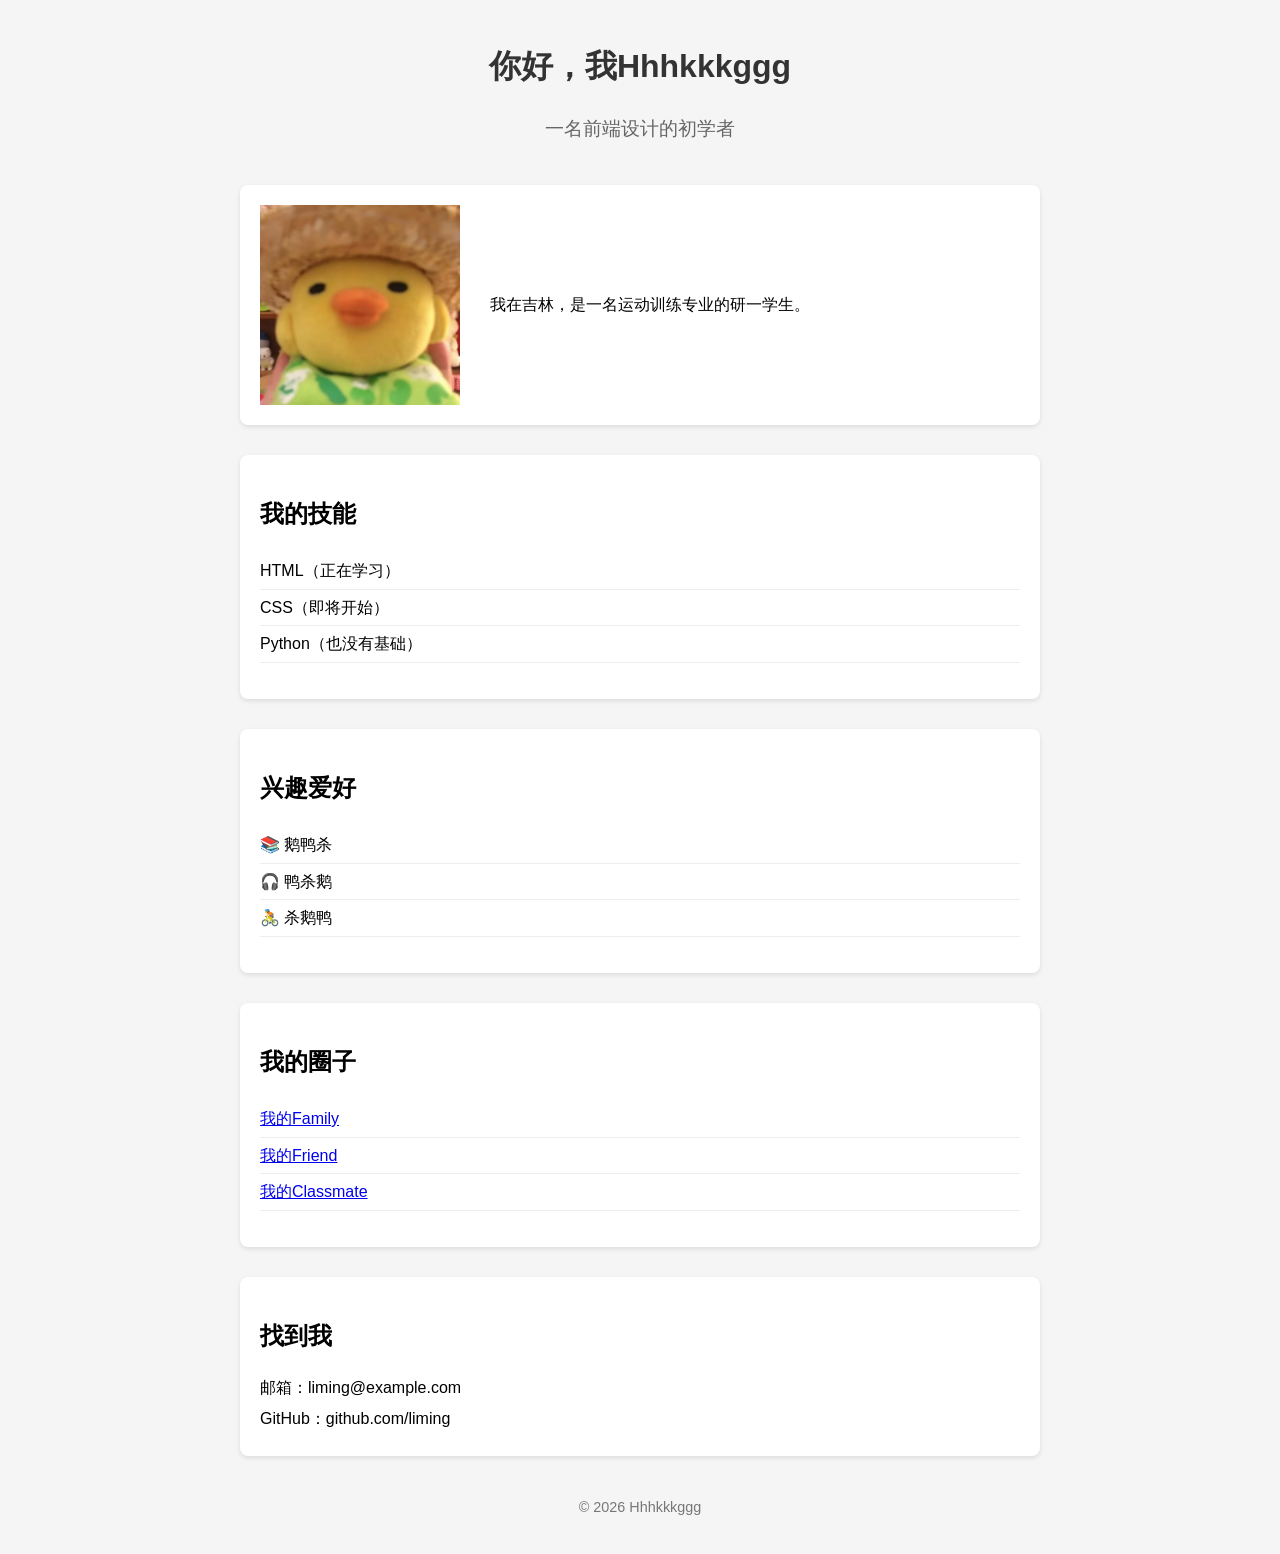
<file: index.html>
<!DOCTYPE html>
<html lang="zh-CN">
<head>
    <meta charset="UTF-8">
    <meta name="viewport" content="width=device-width, initial-scale=1.0">
    <title>我的个人介绍</title>
    <link rel="stylesheet" href="style.css">
</head>
<body>
    <header>
        <h1>你好，我Hhhkkkggg</h1>
        <p>一名前端设计的初学者</p>
    </header>

    <main>
        <section class="profile">
            <img src="picture/5c102b5d85177036d8616c6a7ef3ed1a.jpg" alt="Hhhkkkggg" width="200">
            <p>我在吉林，是一名运动训练专业的研一学生。</p>
        </section>

        <section class="skills">
            <h2>我的技能</h2>
            <ul>
                <li>HTML（正在学习）</li>
                <li>CSS（即将开始）</li>
                <li>Python（也没有基础）</li>
            </ul>
        </section>

        <section class="hobbies">
            <h2>兴趣爱好</h2>
            <ul>
                <li>📚 鹅鸭杀</li>
                <li>🎧 鸭杀鹅</li>
                <li>🚴 杀鹅鸭</li>
            </ul>
        </section>

        <!-- 新增的“我的圈子”版块 -->
        <section class="circles">
            <h2>我的圈子</h2>
            <ul>
                <li><a href="family.html">我的Family</a></li>
                <li><a href="friend.html">我的Friend</a></li>
                <li><a href="classmate.html">我的Classmate</a></li>
            </ul>
        </section>

        <section class="contact">
            <h2>找到我</h2>
            <p>邮箱：liming@example.com</p>
            <p>GitHub：github.com/liming</p>
        </section>
    </main>

    <footer>
        <p>© 2026 Hhhkkkggg</p>
    </footer>
</body>
</html>
</file>
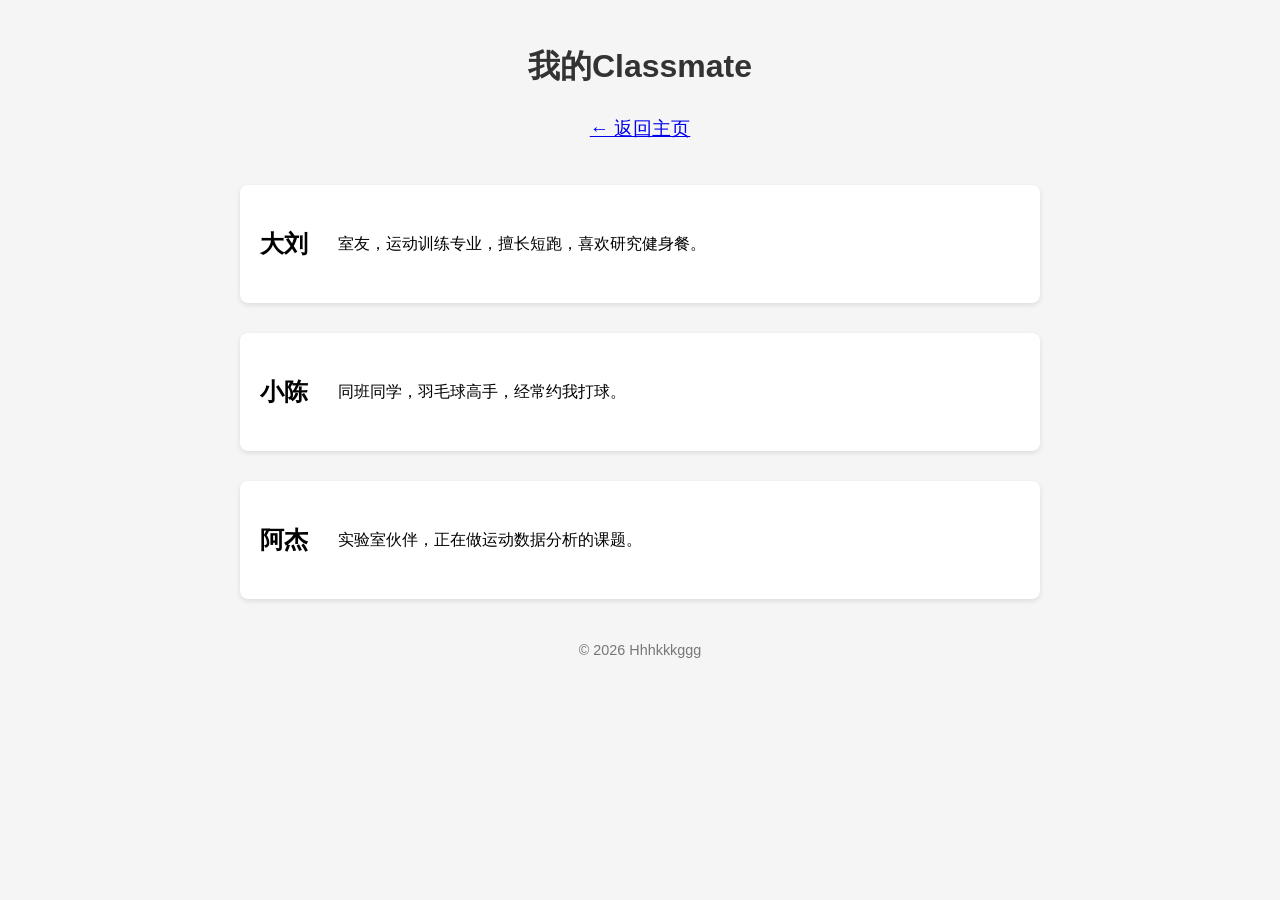
<file: classmate.html>
<!DOCTYPE html>
<html lang="zh-CN">
<head>
    <meta charset="UTF-8">
    <meta name="viewport" content="width=device-width, initial-scale=1.0">
    <title>我的Classmate - Hhhkkkggg</title>
    <link rel="stylesheet" href="style.css">
</head>
<body>
    <header>
        <h1>我的Classmate</h1>
        <p><a href="index.html">← 返回主页</a></p>
    </header>

    <main>
        <section class="profile">
            <h2>大刘</h2>
            <p>室友，运动训练专业，擅长短跑，喜欢研究健身餐。</p>
        </section>
        <section class="profile">
            <h2>小陈</h2>
            <p>同班同学，羽毛球高手，经常约我打球。</p>
        </section>
        <section class="profile">
            <h2>阿杰</h2>
            <p>实验室伙伴，正在做运动数据分析的课题。</p>
        </section>
    </main>

    <footer>
        <p>© 2026 Hhhkkkggg</p>
    </footer>
</body>
</html>
</file>
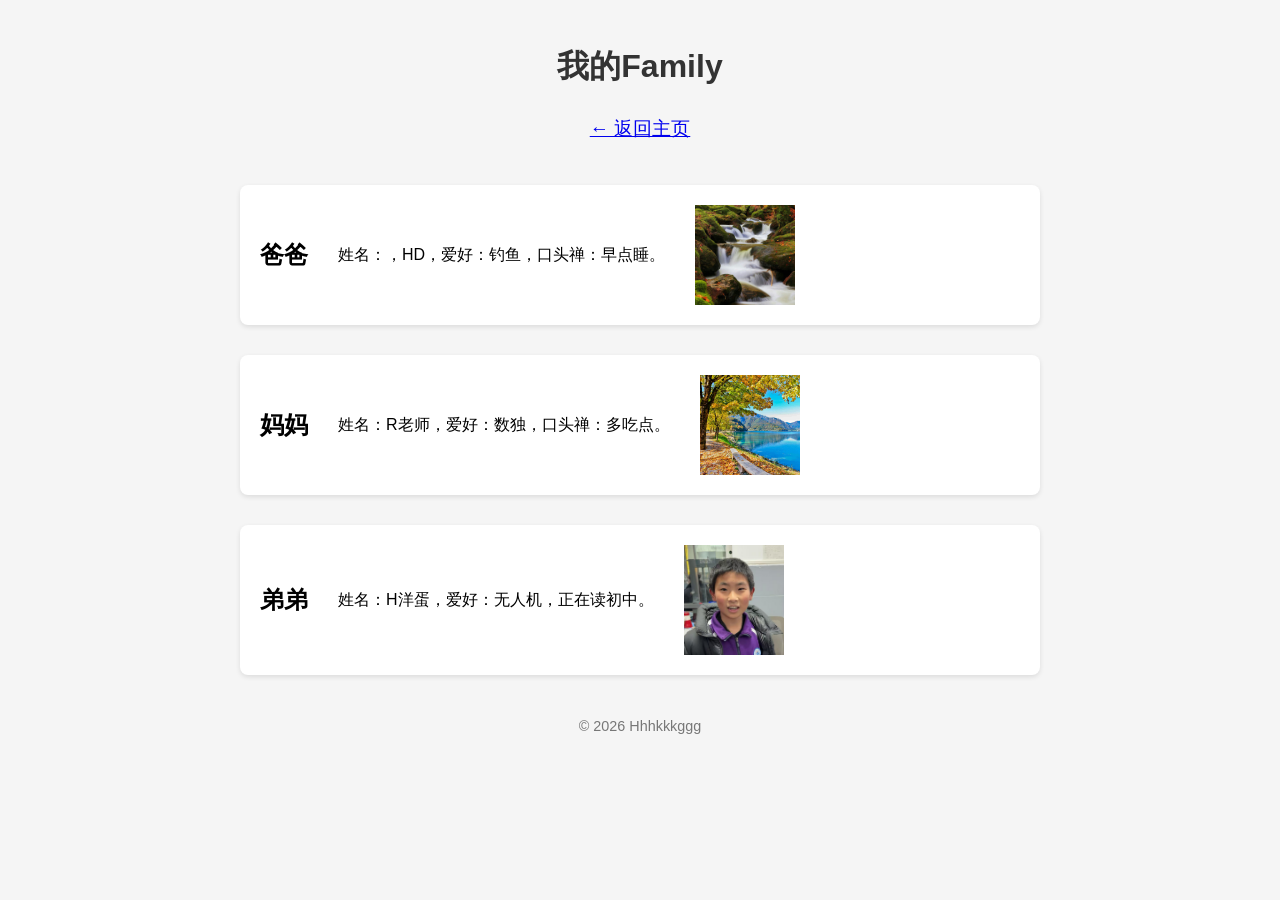
<file: family.html>
<!DOCTYPE html>
<html lang="zh-CN">
<head>
    <meta charset="UTF-8">
    <meta name="viewport" content="width=device-width, initial-scale=1.0">
    <title>我的Family - Hhhkkkggg</title>
    <link rel="stylesheet" href="style.css">
</head>
<body>
    <header>
        <h1>我的Family</h1>
        <p><a href="index.html">← 返回主页</a></p>
    </header>

    <main>
        <section class="profile">
            <h2>爸爸</h2>
            <p>姓名：，HD，爱好：钓鱼，口头禅：早点睡。</p>
            <img src="picture/f0ce5eaac4affa8793a3471621b02ecd.jpg" alt="Hhhddd" width="100">
        </section>
        <section class="profile">
            <h2>妈妈</h2>
            <p>姓名：R老师，爱好：数独，口头禅：多吃点。</p>
            <img src="picture/4c8667acea953dabf5a8b1b1e57fb377.jpg" alt="Rrrxxxqqq" width="100">
        </section>
        <section class="profile">
            <h2>弟弟</h2>
            <p>姓名：H洋蛋，爱好：无人机，正在读初中。</p>
             <img src="picture/3a3b3b010fc4f01d31a9f71503608319.jpg" alt="Hhhmmmyyy" width="100">
        </section>
    </main>

    <footer>
        <p>© 2026 Hhhkkkggg</p>
    </footer>
</body>
</html>
</file>
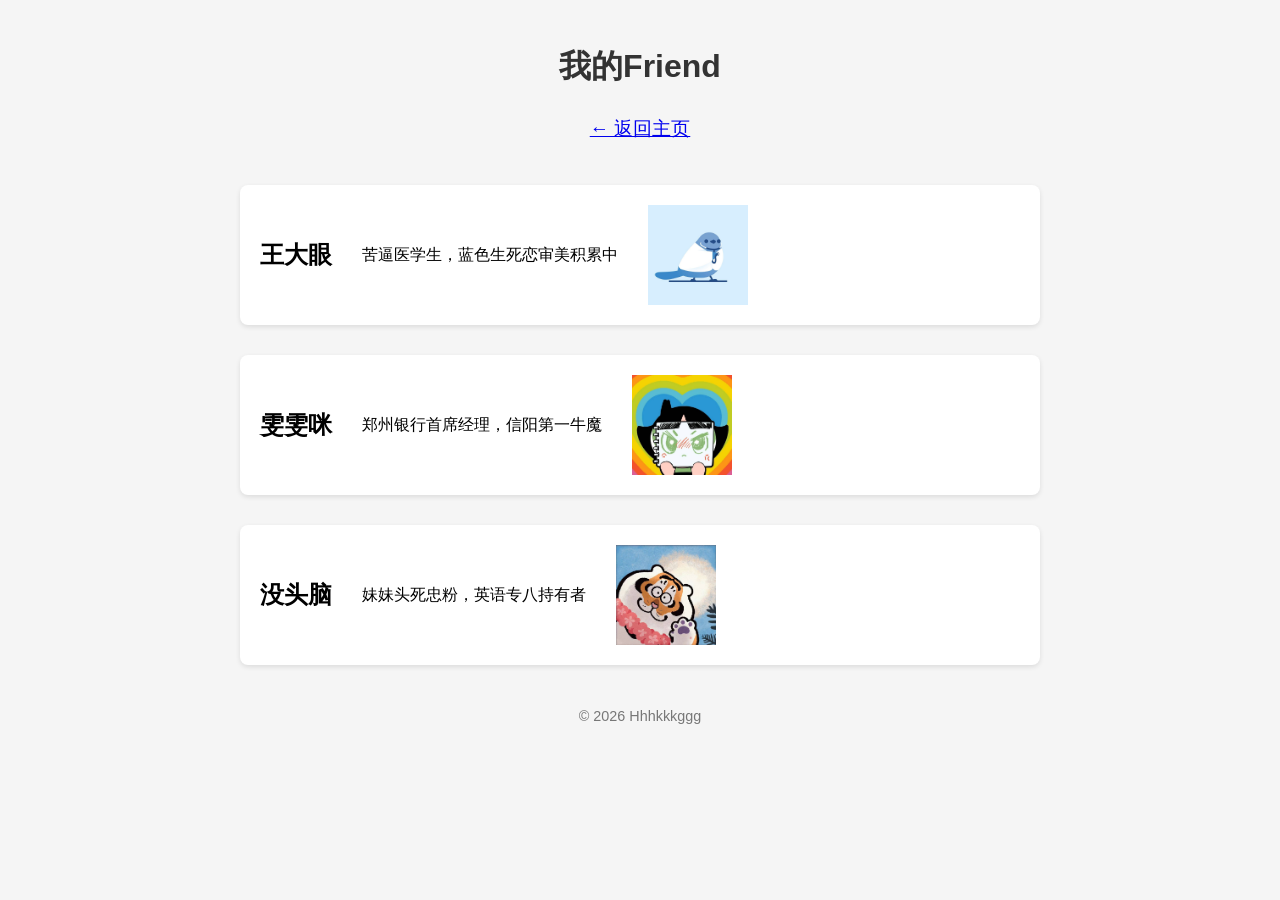
<file: friend.html>
<!DOCTYPE html>
<html lang="zh-CN">
<head>
    <meta charset="UTF-8">
    <meta name="viewport" content="width=device-width, initial-scale=1.0">
    <title>我的Friend - Hhhkkkggg</title>
    <link rel="stylesheet" href="style.css">
</head>
<body>
    <header>
        <h1>我的Friend</h1>
        <p><a href="index.html">← 返回主页</a></p>
    </header>

    <main>
        <section class="profile">
            <h2>王大眼</h2>
            <p>苦逼医学生，蓝色生死恋审美积累中</p>
            <img src="picture/5baac0a44b6f2c117638a9060b220ea4.jpg" alt="Hhhddd" width="100">
        </section>
        <section class="profile">
            <h2>雯雯咪</h2>
            <p>郑州银行首席经理，信阳第一牛魔</p>
            <img src="picture/092b1926c34a9542068f0e6d0ba325a7.jpg" alt="Hhhddd" width="100">
        </section>
        </section>
        <section class="profile">
            <h2>没头脑</h2>
            <p>妹妹头死忠粉，英语专八持有者</p>
            <img src="picture/3a37a4de7d744147497f8c2b74d07cc6.jpg" alt="Hhhddd" width="100">
        </section>
        </section>
    </main>

    <footer>
        <p>© 2026 Hhhkkkggg</p>
    </footer>
</body>
</html>
</file>
<file: style.css>
/* 全局样式 */
body {
    font-family: Arial, sans-serif;  /* 设置字体 */
    line-height: 1.6;                /* 行高 */
    margin: 0;                       /* 去掉浏览器默认边距 */
    padding: 20px;
    background-color: #f5f5f5;       /* 背景色 */
}

/* 头部样式 */
header {
    text-align: center;
    margin-bottom: 40px;
}

header h1 {
    color: #333;
}

header p {
    color: #666;
    font-size: 1.2em;
}

/* 每个区块通用样式 */
section {
    background: white;
    margin-bottom: 30px;
    padding: 20px;
    border-radius: 8px;              /* 圆角 */
    box-shadow: 0 2px 5px rgba(0,0,0,0.1);  /* 轻微阴影 */
}

/* 技能和爱好列表 */
ul {
    list-style-type: none;            /* 去掉列表前面的圆点 */
    padding-left: 0;
}

li {
    padding: 5px 0;
    border-bottom: 1px solid #eee;    /* 下划线分隔 */
}

/* 联系方式 */
.contact p {
    margin: 5px 0;
}

/* 页脚 */
footer {
    text-align: center;
    color: #777;
    font-size: 0.9em;
    margin-top: 40px;
}

.profile {
    display: flex;
    align-items: center;
    gap: 30px;
}

body {
    max-width: 800px;
    margin: 0 auto;   /* 上下0，左右自动，实现居中 */
}
</file>
